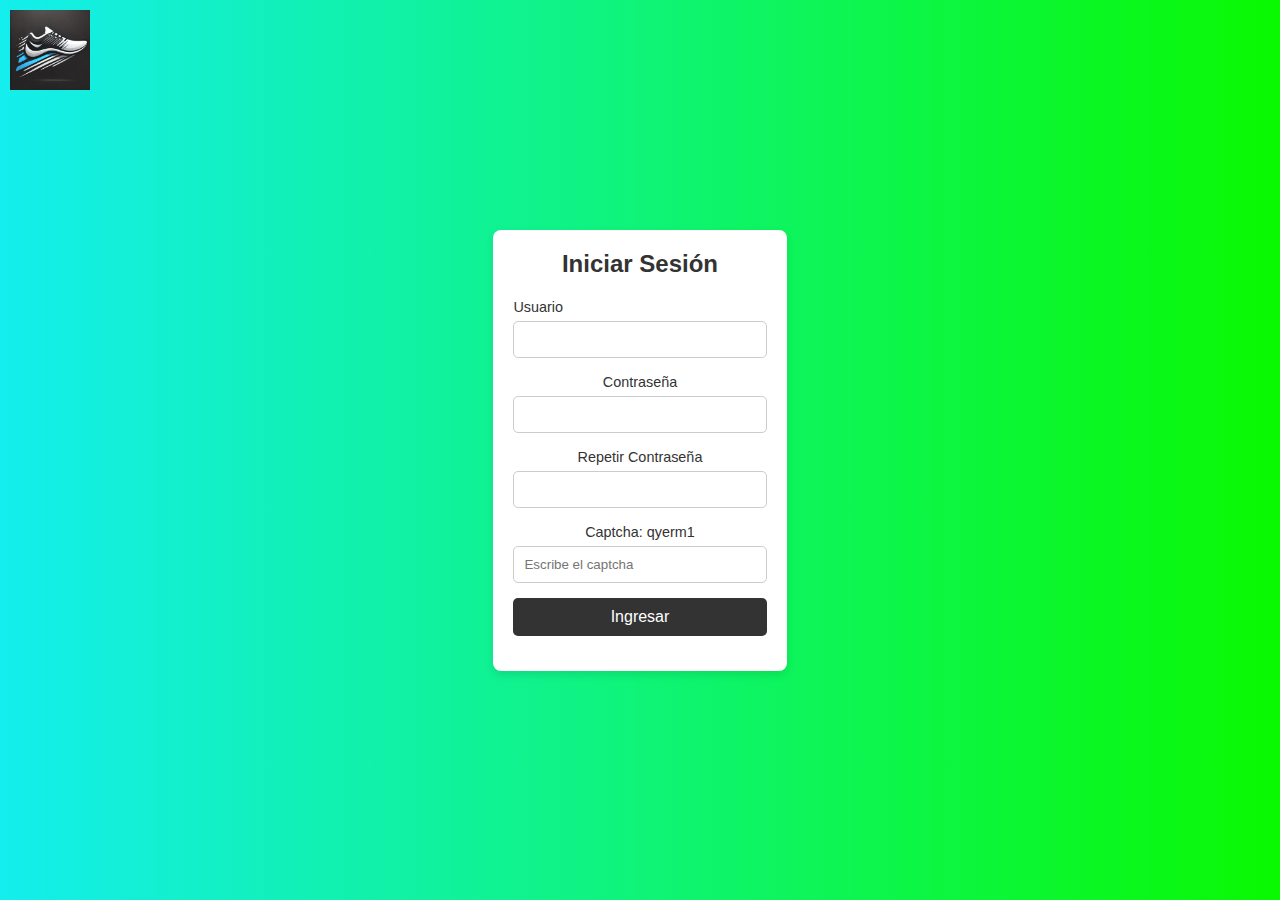
<file: index.html>
<!DOCTYPE html>
<html lang="es">
<head>
    <meta charset="UTF-8">
    <meta name="viewport" content="width=device-width, initial-scale=1.0">
    <title>Login</title>
    <link rel="stylesheet" href="styles.css">
</head>
<body>
    <header>
        <img src="logo.webp" alt="Logo" class="logo">
    </header>
    <main>
        <form id="loginForm">
            <h2>Iniciar Sesión</h2>

            <label for="username">Usuario</label>
            <input type="text" id="username" name="username" required>

            <center><label for="password">Contraseña</label></center>
            <div class="password-wrapper">
                <input type="password" id="password" name="password" required>
            </div>

            <center><label for="confirmPassword">Repetir Contraseña</label></center>
            <input type="password" id="confirmPassword" name="confirmPassword" required>

            <center><label for="captcha">Captcha: <span id="captchaText"></span></label></center>
            <input type="text" id="captcha" name="captcha" placeholder="Escribe el captcha" required>

            <center> <button type="submit">Ingresar</button></center>
            <p id="message"></p>
        </form>
    </main>
    <script src="script.js"></script>
</body>
</html>
</file>
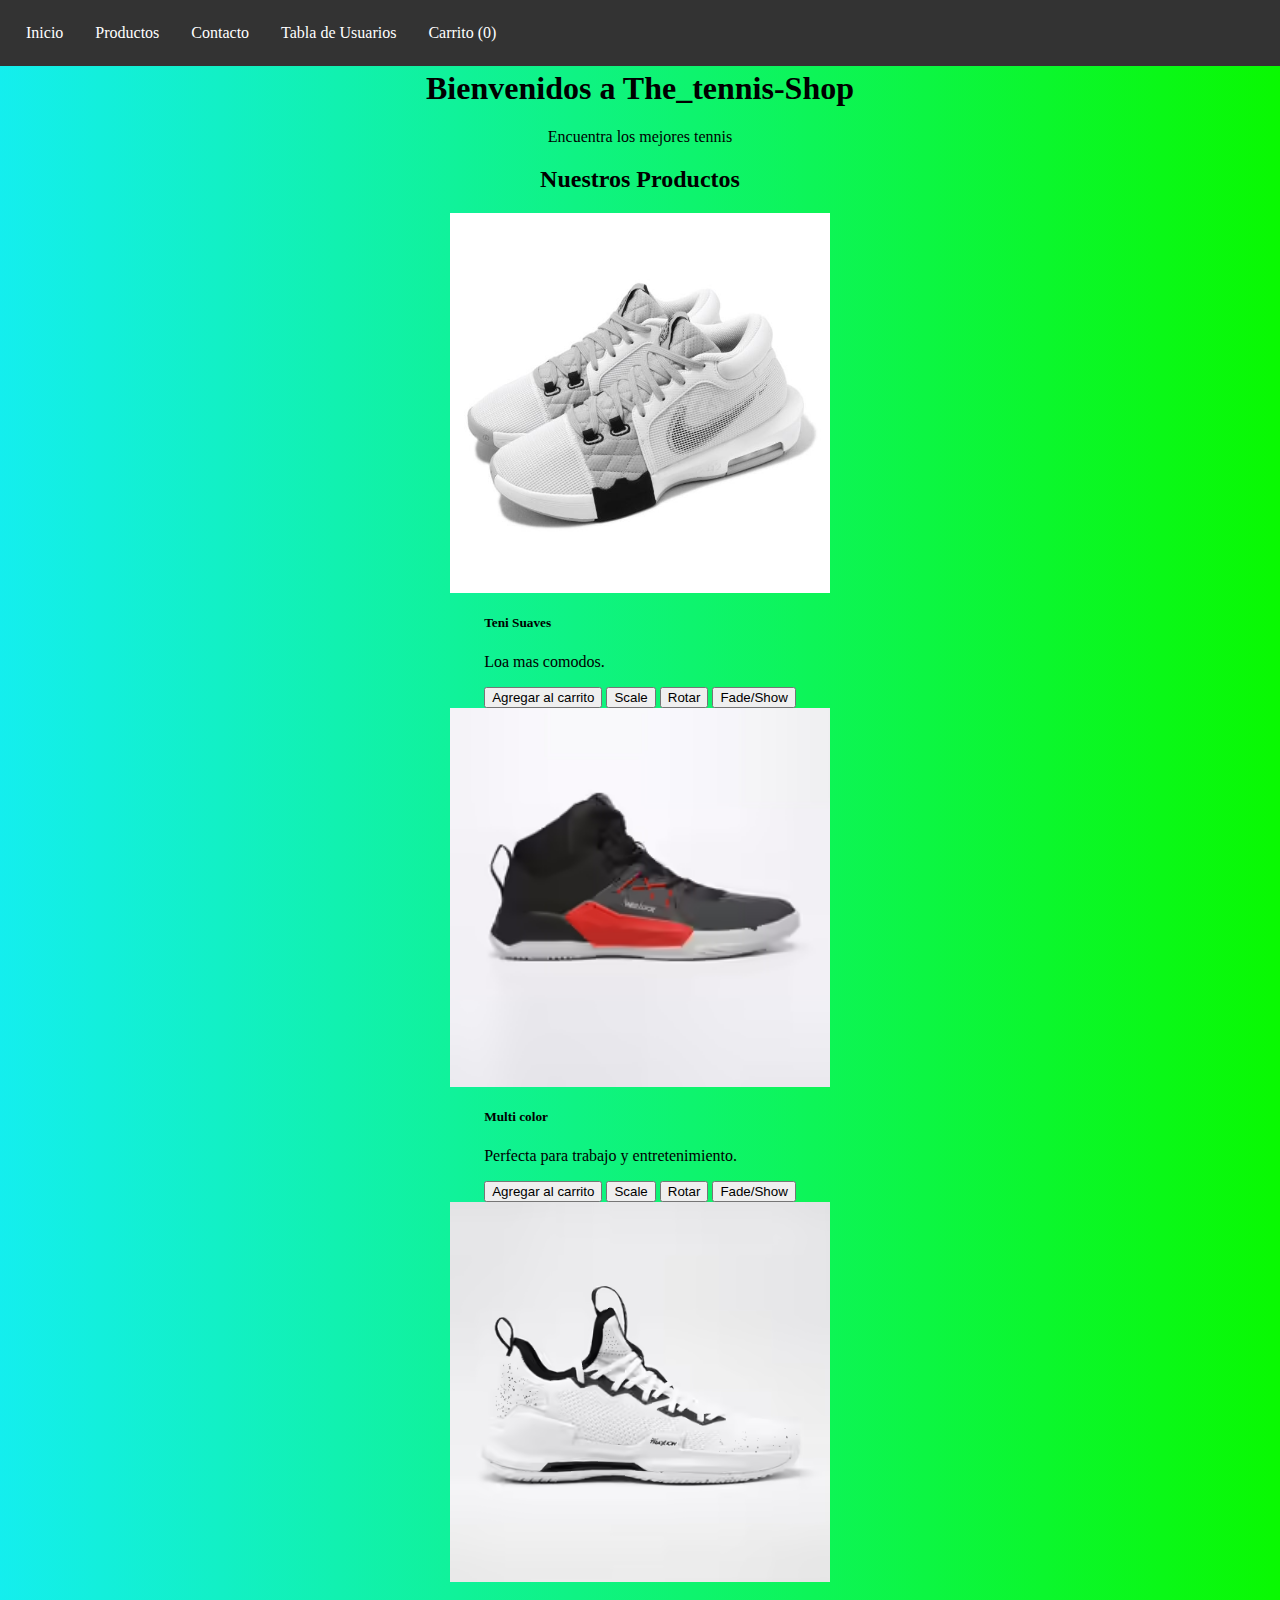
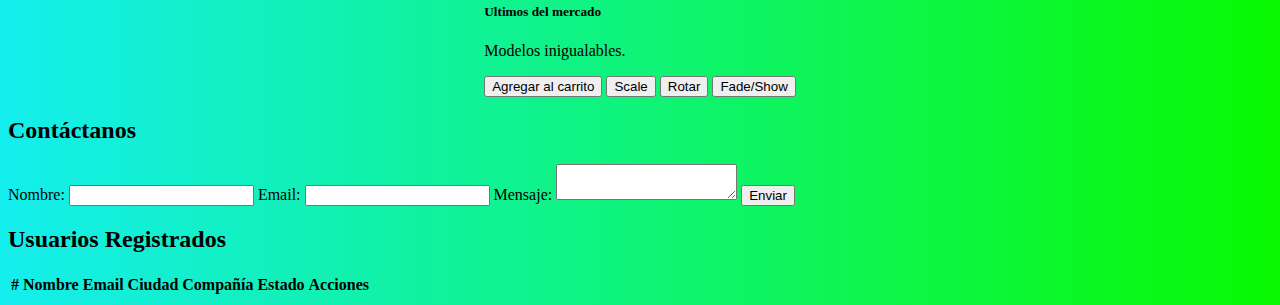
<file: Inicio.html>
<!DOCTYPE html>
<html lang="es">
<head>
    <meta charset="UTF-8">
    <meta name="viewport" content="width=device-width, initial-scale=1.0">
    <title>El_Tenni</title>
    <link rel="stylesheet" href="public/css/styles.css">
    <link rel="stylesheet" href="https://cdn.datatables.net/1.11.5/css/jquery.dataTables.min.css">
    <link rel="stylesheet" href="https://cdnjs.cloudflare.com/ajax/libs/font-awesome/6.0.0-beta3/css/all.min.css" />
    <script src="https://code.jquery.com/jquery-3.6.0.min.js"></script>
    <script src="https://cdn.datatables.net/1.11.5/js/jquery.dataTables.min.js"></script>
    <style>
     
    </style>
</head>
<body>
   
    <header>
        <nav>
            <ul>
                <li><a href="#inicio">Inicio</a></li>
                <li><a href="#productos">Productos</a></li>
                <li><a href="#contacto">Contacto</a></li>
                <li><a href="#tabla-usuarios">Tabla de Usuarios</a></li>
                <li><a href="#" id="cart-link">Carrito (<span id="cart-count">0</span>)</a></li> <!-- Contador de productos en el carrito -->
            </ul>
        </nav>
    </header>

    <!-- Carrito emergente -->
    <div id="cart">
        <h4>Carrito</h4>
        <ul id="cart-items">
            <!-- Aquí se mostrarán los productos agregados al carrito -->
        </ul>
    </div>
    <!-- Modal del Carrito -->
<div id="cart-modal" class="modal">
    <div class="modal-content">
        <span class="close">&times;</span>
        <h2>Tu Carrito</h2>
        <table>
            <thead>
                <tr>
                    <th>Producto</th>
                    <th>Precio</th>
                    <th>Cantidad</th>
                </tr>
            </thead>
            <tbody id="modal-cart-items">            
            </tbody>
        </table>
        <p>Total: $<span id="modal-total-cart-value">0</span></p>
        <button id="checkout-btn">Pagar</button>
    </div>
</div>
    <section id="inicio" style="margin-top: 70px;">
       <center> <h1>Bienvenidos a The_tennis-Shop</h1>
        <p>Encuentra los mejores tennis</p>
    </section></center>
    <section id="productos">
        <div class="container mt-2">
           <center> <h2>Nuestros Productos</h2></center>
            <div class="row">
                <div class="col-md-2 mb-2">
                    <div class="card">
                        <img src="public/images/lap.jpg" class="card-img-top" alt="Suavidad">
                        <div class="card-body">
                            <h5 class="card-title">Teni Suaves</h5>
                            <p class="card-text">Loa mas comodos.</p>
                            <button class="btn btn-primary" onclick="addToCart('Savidad')">Agregar al carrito</button>
                            <button class="btn-event" data-animation="scale">Scale</button>
                            <button class="btn-event" data-animation="rotate">Rotar</button>
                            <button class="btn-event" data-animation="fade">Fade/Show</button>
                        </div>
                    </div>
                </div>
                <div class="col-md-4 mb-4">
                    <div class="card">
                        <img src="public/images/escritorio.jpg" class="card-img-top" alt="Colors">
                        <div class="card-body">
                            <h5 class="card-title">Multi color</h5>
                            <p class="card-text">Perfecta para trabajo y entretenimiento.</p>
                            <button class="btn btn-primary" onclick="addToCart('Colors')">Agregar al carrito</button>
                            <button class="btn-event" data-animation="scale">Scale</button>
                            <button class="btn-event" data-animation="rotate">Rotar</button>
                            <button class="btn-event" data-animation="fade">Fade/Show</button>
                        </div>
                    </div>
                </div>
                <div class="col-md- mb-4">
                    <div class="card">
                        <img src="public/images/accesorio.jpg" class="card-img-top" alt="Inigualables">
                        <div class="card-body">
                            <h5 class="card-title">Ultimos del mercado</h5>
                            <p class="card-text">Modelos inigualables.</p>
                            <button class="btn btn-primary" onclick="addToCart('Inigualables')">Agregar al carrito</button>
                            <button class="btn-event" data-animation="scale">Scale</button>
                            <button class="btn-event" data-animation="rotate">Rotar</button>
                            <button class="btn-event" data-animation="fade">Fade/Show</button>
                        </div>
                    </div>
                </div>
            </div>
        </div>
    <!-- Sección de Contacto -->
    <section id="contacto">
        <h2>Contáctanos</h2>
        <form action="">
            <label for="nombre">Nombre:</label>
            <input type="text" id="nombre" name="nombre" required>
            <label for="email">Email:</label>
            <input type="email" id="email" name="email" required>
            <label for="mensaje">Mensaje:</label>
            <textarea id="mensaje" name="mensaje" required></textarea>
            <button type="submit">Enviar</button>
        </form>
    </section>

    <!-- Tabla de Usuarios (DataTable) -->
    <section id="tabla-usuarios">
        <h2>Usuarios Registrados</h2>
        <table id="datatable_users" class="display">
            <thead>
                <tr>
                    <th>#</th>
                    <th>Nombre</th>
                    <th>Email</th>
                    <th>Ciudad</th>
                    <th>Compañía</th>
                    <th>Estado</th>
                    <th>Acciones</th>
                </tr>
            </thead>
            <tbody id="tableBody_users">
                <!-- Los usuarios se cargarán aquí dinámicamente desde la API -->
            </tbody>
        </table>
    </section>

    <!-- Scripts -->
    <script src="public/js/main.js"></script>
</body>
</html>
</file>
<file: styles.css>
* {
    box-sizing: border-box;
    margin: 0;
    padding: 0;
    font-family: Arial, sans-serif;
}

body {
    display: flex;
    flex-direction: column;
    align-items: center;
    justify-content: center;
    height: 100vh;
    background: #d3cce3; /* fallback for old browsers */
    background: -webkit-linear-gradient(to right, #e9e4f0, #d3cce3); /* Chrome 10-25, Safari 5.1-6 */
    background: linear-gradient(to right, #12eeeefd, #09f901); /* W3C, IE 10+/ Edge, Firefox 16+, Chrome 26+, Opera 12+, Safari 7+ */
    color: #333;
}

header {
    position: absolute;
    top: 10px;
    left: 10px;
}

.logo {
    width: 80px;
    height: auto;
}

main {
    display: flex;
    flex-direction: column;
    align-items: center;
}

form {
    background: #ffffff;
    padding: 20px;
    border-radius: 8px;
    box-shadow: 0 4px 8px rgba(0, 0, 0, 0.1);
    max-width: 400px;
    width: 100%;
}

h2 {
    color: #333;
    text-align: center;
    margin-bottom: 20px;
}

label {
    font-size: 0.9em;
    margin-bottom: 5px;
}

input[type="text"],
input[type="password"] {
    width: 100%;
    padding: 10px;
    margin: 5px 0 15px;
    border: 1px solid #ccc;
    border-radius: 5px;
}

.password-wrapper {
    display: flex;
    align-items: center;
}

.password-wrapper input {
    flex: 1;
}

.password-wrapper button {
    margin-left: 5px;
    padding: 10px;
    background: none;
    border: none;
    cursor: pointer;
    color: #333;
}

button[type="submit"] {
    width: 100%;
    padding: 10px;
    background-color: #333;
    color: #fff;
    border: none;
    border-radius: 5px;
    cursor: pointer;
    font-size: 1em;
    transition: background-color 0.3s;
}

button[type="submit"]:hover {
    background-color: #555;
}

#message {
    margin-top: 15px;
    font-size: 0.9em;
    color: red;
    text-align: center;
}
</file>
<file: public/css/styles.css>
.hero {
    background: url('almacenamiento"a"-web-fondo.jpg') no-repeat center center/cover;
    height: 60vh;
    display: flex;
    justify-content: center;
    align-items: center;
    text-align: center;
}

@media (max-width: 768px) {
    .hero {
        height: 40vh;
    }
}
body {
    background: #d3cce3; /* fallback for old browsers */
    background: -webkit-linear-gradient(to right, #e9e4f0, #d3cce3); /* Chrome 10-25, Safari 5.1-6 */
    background: linear-gradient(to right, #12eeeefd, #09f901); /* W3C, IE 10+/ Edge, Firefox 16+, Chrome 26+, Opera 12+, Safari 7+ */
}

.centered {
    text-align: center !important;
    vertical-align: middle !important;
}
.card {
    display: flex;
    flex-direction: column;
    align-items: center; /* Centra los elementos horizontalmente */
    height: 100%; /* Permite que la tarjeta tenga una altura completa */
}

.card-img-top {
    width: 30%; /* Asegura que la imagen sea responsiva */
    height: auto; /* Mantiene la relación de aspecto */
}

.container {
    margin-top: 20px;
}
   /* Cambios para el menú desplegable y fijo */
   nav {
    position: fixed;
    top: 0;
    left: 0;
    width: 100%;
    background-color: #333;
    padding: 10px;
    z-index: 1000;
}

nav ul {
    list-style-type: none;
    margin: 0;
    padding: 0;
    overflow: hidden;
    background-color: #333;
}

nav ul li {
    float: left;
}

nav ul li a {
    display: block;
    color: white;
    text-align: center;
    padding: 14px 16px;
    text-decoration: none;
}

nav ul li a:hover {
    background-color: #111;
}

/* Estilo del carrito emergente */
#cart {
    position: fixed;
    right: 10px;
    top: 50px;
    background-color: white;
    border: 1px solid #ccc;
    padding: 15px;
    display: none;
    width: 200px;
    z-index: 1001;
}

#cart ul {
    list-style-type: none;
    padding: 0;
}

#cart ul li {
    padding: 5px 0;
}

#cart ul li span {
    font-weight: bold;
}
/* Estilos del modal */
.modal {
    display: none; /* Oculto por defecto */
    position: fixed;
    z-index: 1000;
    left: 0;
    top: 0;
    width: 100%;
    height: 100%;
    background-color: rgba(0, 0, 0, 0.5); /* Fondo semitransparente */
    justify-content: center;
    align-items: center;
}

.modal-content {
    background-color: #fff;
    margin: auto;
    padding: 20px;
    border-radius: 10px;
    width: 80%;
    max-width: 500px;
    box-shadow: 0 5px 15px rgba(0, 0, 0, 0.3);
}

.close {
    color: #aaa;
    float: right;
    font-size: 28px;
    font-weight: bold;
}

.close:hover,
.close:focus {
    color: #000;
    text-decoration: none;
    cursor: pointer;
}
.login-container {
    max-width: 400px;
    margin: 0 auto;
    padding: 2rem;
    border: 1px solid #ddd;
    border-radius: 8px;
    background-color: #f9f9f9;
}

.login-form .form-group {
    margin-bottom: 1.5rem;
}

.login-form label {
    display: block;
    margin-bottom: 0.5rem;
}

.login-form input[type="text"],
.login-form input[type="password"] {
    width: 100%;
    padding: 0.5rem;
    border: 1px solid #ccc;
    border-radius: 4px;
}

.error-message {
    color: red;
    font-size: 0.9rem;
    margin-top: 0.3rem;
}

#loginMessage {
    margin-top: 1rem;
    font-weight: bold;
}
</file>
